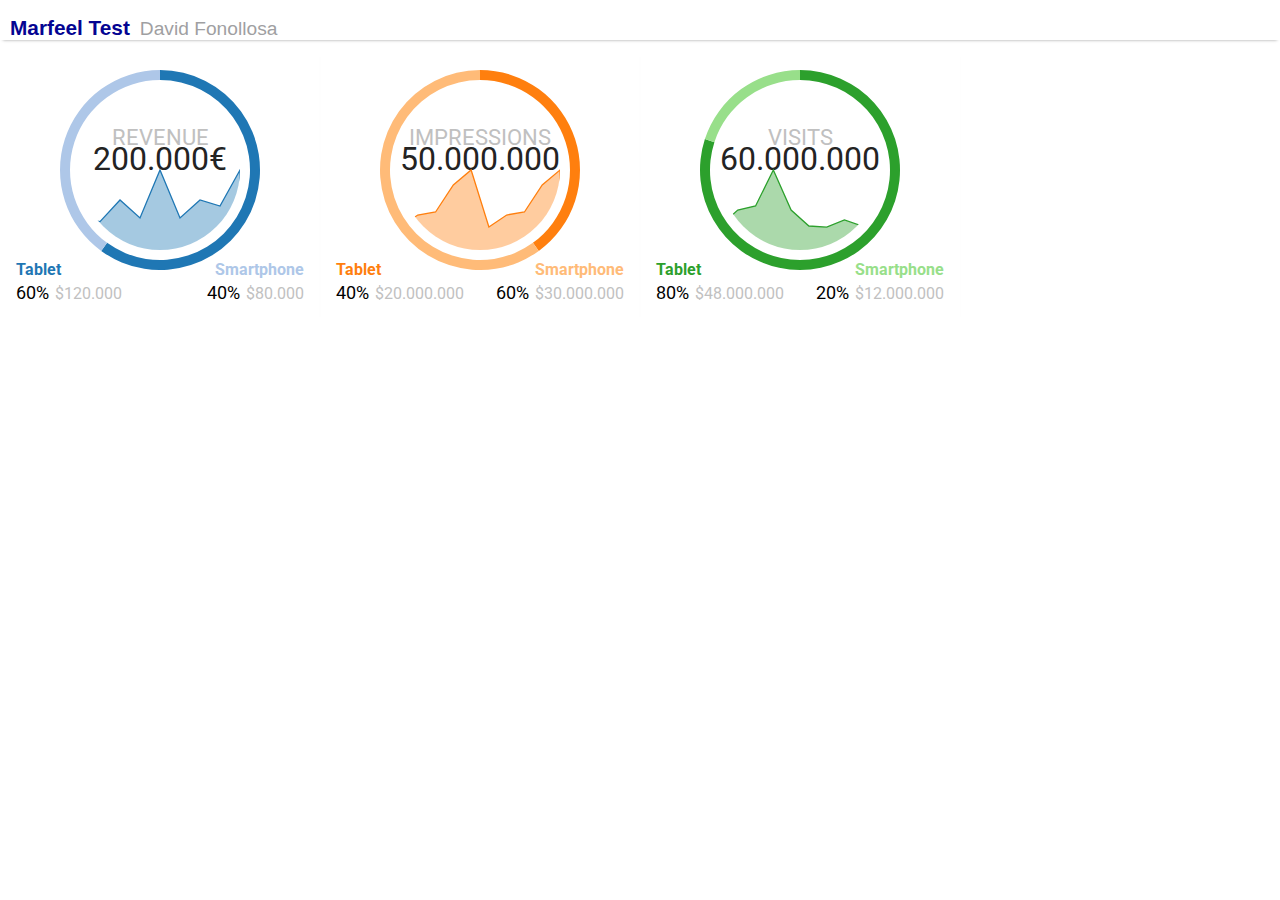
<file: index.html>
<!DOCTYPE html>
<html>
	<head>
		<meta charset="UTF-8">
		<meta name="viewport" content="width=device-width, initial-scale=1">
		
		<title>Marfeel Test</title>
		<script data-main="js/config" src="libs/require.js"></script>
		<link rel="stylesheet" type="text/css" href="css/normalize.css">
		<link rel="stylesheet" type="text/css" href="css/marfel.css">
	</head>
	<body>
		<header><div class="title">Marfeel Test</div><div class="author">David Fonollosa</div></header>
		<section class="graph-wrapper"></section>
		<nav></nav>
	</body>
</html>
</file>
<file: css/marfel.css>
@import url(https://fonts.googleapis.com/css?family=Roboto:400,500);

header{
	box-shadow: 0 3px 3px -3px #9E9E9E;
	height: 30px;
	margin: 10px 0;
	display: flex;
	flex-flow: row wrap;
	justify-content: space-around;
	align-items: flex-end;
}
header > div{
	
}
.title{
	padding: 0 10px;
	font-size: 1.3rem;
	font-weight: 700;
	color: #040492;
}
.author{
	font-size: 1.2rem;
	color: #9F9FA2;
}
.graph-wrapper{
	position: relative;
	top: 0;
	left: 0;
	min-width: 320px;
	font-family: 'Roboto', sans-serif;
}
.graph-item{
	width: 100%;
	/* max-width: 320px; */
	display: inline-flex;
	flex-flow: row wrap;
	box-shadow: 0 3px 3px -3px #9E9E9E;
	padding-bottom: 15px;
}
.graph-container{
	position: relative;
	top: 20px;
	height: 200px;
	min-width: 200px;
	width: 100%;
	flex: 1 100%;
}
.graph-info{
	/* max-width: 160px; */
	flex: 1 40%;
	justify-content: center;
	word-break: break-all;
	padding: 0 5%;
	/* padding: 0 15px; */
}
.graph-info:nth-of-type(2){
	text-align: right;
}

.graph-info-title{
	/* flex: 1 1 auto; */
	flex-grow: 1;
	flex-shrink: 1;
	flex-basis: 100%;
	padding: 10px 0 4px 0;
	font-weight: bold;
}
.graph-info-percentatge{
	display: inline-block;
	text-align: left;
	font-size: 1.1rem;
	padding-right: 6px;
}
.graph-info-value{
	display: inline-block;
	font-size: 1rem;
	color: #C1C1C1;
	word-break: break-all;
}

.graph-title{
	fill: #C0C0C0;
	text-transform: uppercase;
	font-size: 140%;
}

.graph-description{
	fill: #232323;
	font-size: 200%;
}
.graph-area{
	fill-opacity: .4;
	stroke-width: 1.3;
}
/* __ Gallery __*/
.gallery{
	
}
.gallery-container{
	position: relative;
	margin: 0 auto;
	width: 100%;
	overflow: hidden;
	/* width: 400%; */
}
.gallery-content{
	position: relative;
	top: 0;
	left: 0px;
	overflow-x: auto;
	white-space: nowrap;
	width: 100%;
	box-shadow: 0 3px 3px -3px #9E9E9E;
}
.gallery-item{
	/* max-width: 320px; */
	display: inline-block;
	width: 100%;
}
/* __ Navigation __*/
.gallery-nav{
	margin-top: 20px;
	height: 30px;
	display: flex;
	flex-flow: row wrap;
	justify-content: center;
}
.gallery-nav-dot{
    content: " ";
    width: 24px;
    height: 24px;
    background-color: #C0C0C0;
    -webkit-mask-image: url("data:image/svg+xml,%3Csvg%20fill%3D%22%23000000%22%20height%3D%2224%22%20viewBox%3D%220%200%2024%2024%22%20width%3D%2224%22%20xmlns%3D%22http%3A%2F%2Fwww.w3.org%2F2000%2Fsvg%22%3E%0A%20%20%20%20%3Cpath%20d%3D%22M0%200h24v24H0z%22%20fill%3D%22none%22%2F%3E%0A%20%20%20%20%3Cpath%20d%3D%22M12%202C6.47%202%202%206.47%202%2012s4.47%2010%2010%2010%2010-4.47%2010-10S17.53%202%2012%202zm0%2018c-4.41%200-8-3.59-8-8s3.59-8%208-8%208%203.59%208%208-3.59%208-8%208z%22%2F%3E%0A%3C%2Fsvg%3E");
    mask-image: url("data:image/svg+xml,%3Csvg%20fill%3D%22%23000000%22%20height%3D%2224%22%20viewBox%3D%220%200%2024%2024%22%20width%3D%2224%22%20xmlns%3D%22http%3A%2F%2Fwww.w3.org%2F2000%2Fsvg%22%3E%0A%20%20%20%20%3Cpath%20d%3D%22M0%200h24v24H0z%22%20fill%3D%22none%22%2F%3E%0A%20%20%20%20%3Cpath%20d%3D%22M12%202C6.47%202%202%206.47%202%2012s4.47%2010%2010%2010%2010-4.47%2010-10S17.53%202%2012%202zm0%2018c-4.41%200-8-3.59-8-8s3.59-8%208-8%208%203.59%208%208-3.59%208-8%208z%22%2F%3E%0A%3C%2Fsvg%3E");
}
.gallery-nav-dot.active{
	-webkit-mask-image: url("data:image/svg+xml,%3Csvg%20fill%3D%22%23000000%22%20height%3D%2224%22%20viewBox%3D%220%200%2024%2024%22%20width%3D%2224%22%20xmlns%3D%22http%3A%2F%2Fwww.w3.org%2F2000%2Fsvg%22%3E%0A%20%20%20%20%3Cpath%20d%3D%22M0%200h24v24H0z%22%20fill%3D%22none%22%2F%3E%0A%20%20%20%20%3Cpath%20d%3D%22M12%202C6.48%202%202%206.48%202%2012s4.48%2010%2010%2010%2010-4.48%2010-10S17.52%202%2012%202z%22%2F%3E%0A%3C%2Fsvg%3E");
    mask-image: url("data:image/svg+xml,%3Csvg%20fill%3D%22%23000000%22%20height%3D%2224%22%20viewBox%3D%220%200%2024%2024%22%20width%3D%2224%22%20xmlns%3D%22http%3A%2F%2Fwww.w3.org%2F2000%2Fsvg%22%3E%0A%20%20%20%20%3Cpath%20d%3D%22M0%200h24v24H0z%22%20fill%3D%22none%22%2F%3E%0A%20%20%20%20%3Cpath%20d%3D%22M12%202C6.48%202%202%206.48%202%2012s4.48%2010%2010%2010%2010-4.48%2010-10S17.52%202%2012%202z%22%2F%3E%0A%3C%2Fsvg%3E");
}
/* === Desktop === */
@media screen 
  and (min-device-width: 1200px) 
  and (max-device-width: 1600px) 
  and (-webkit-min-device-pixel-ratio: 1) { 
  /* hide navigation in desktop*/
  .gallery-nav{
  	display: none;
  }
  header {
    justify-content: flex-start;
}
  .gallery-content{
  
	display: flex;
  }
  .gallery-item{
	max-width: 320px;
	flex-grow: 1;
	flex-basis: 50%;
	}
}
</file>
